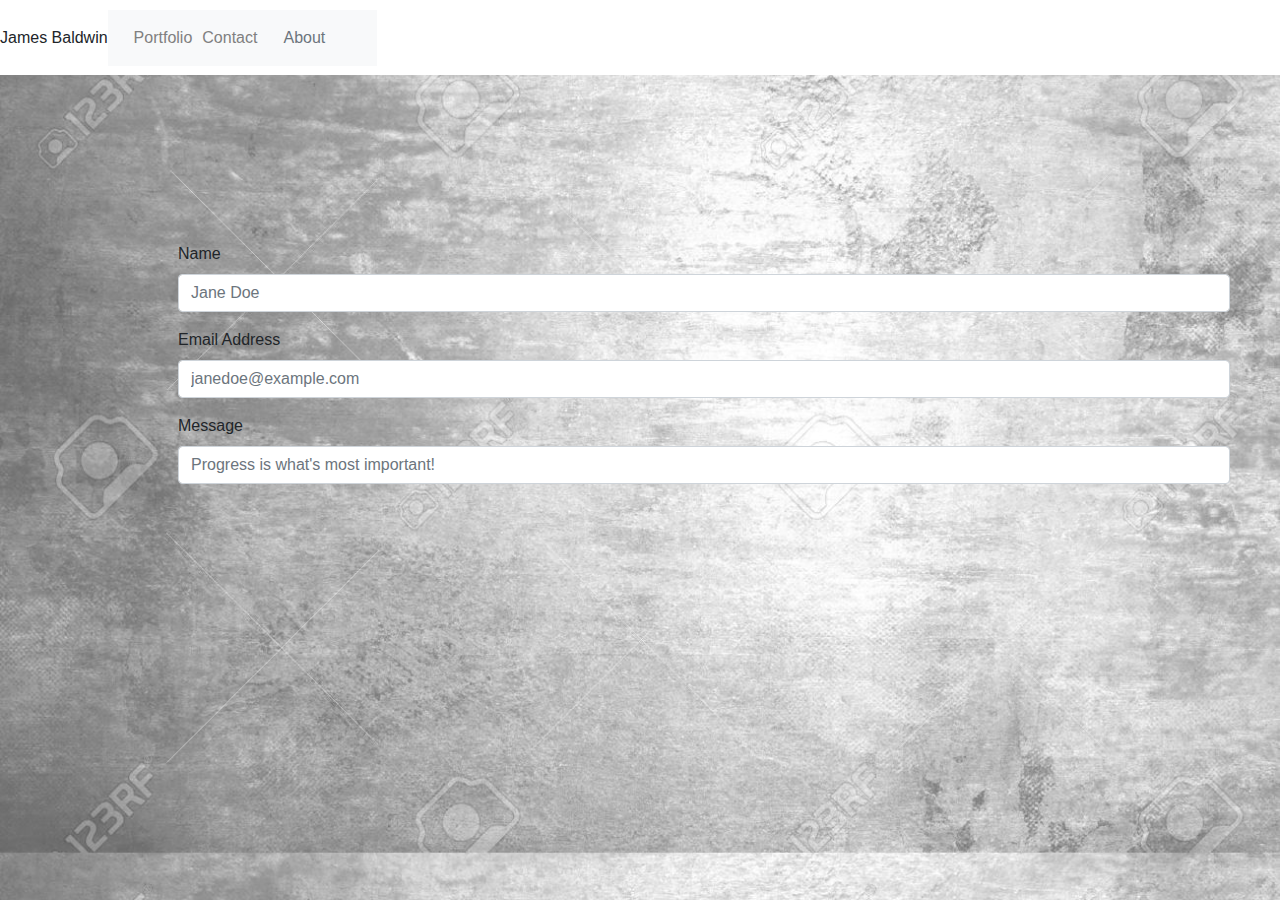
<file: contact.html>
<!DOCTYPE html>
<html lang="en">
<head>
    <meta charset="UTF-8">
    <meta name="viewport" content="width=device-width, initial-scale=1.0">
    <link rel="stylesheet" href="https://stackpath.bootstrapcdn.com/bootstrap/4.5.2/css/bootstrap.min.css" integrity="sha384-JcKb8q3iqJ61gNV9KGb8thSsNjpSL0n8PARn9HuZOnIxN0hoP+VmmDGMN5t9UJ0Z" crossorigin="anonymous">
    <link rel="stylesheet" href="style.css">
    <title>Document</title>
    <header>James Baldwin

        <nav class="navbar navbar-expand-lg navbar-light bg-light">
            
           
            <div class="collapse navbar-collapse" id="navbarNavAltMarkup">
              <div class="navbar-nav"></div>
                <a class="portfolio.html" href="#">Portfolio</a>
                <a class="contact.html" href="#">Contact</a>
                <a class="nav-link disabled" href="#" tabindex="-1" aria-disabled="true">About</a>
              </div>
            </div>
          </nav>
    </header>
</head>
<body>
    <form>
        <div class="form-group">
            <label for="exampleFormControlSelect1">Name</label>
            <input type="email" class="form-control" id="exampleFormControlInput1" placeholder="Jane Doe">
              
            </select>
          </div>
        <div class="form-group">
          <label for="exampleFormControlInput1">Email Address</label>
          <input type="email" class="form-control" id="exampleFormControlInput1" placeholder="janedoe@example.com">
        </div>
       
        <div class="form-group">
          <label for="exampleFormControlSelect2">Message</label>
          <input type="email" class="form-control" id="exampleFormControlInput1" placeholder="Progress is what's most important!">
            
          </select>
        </div>
      </form>
    
</body>
</html>
</file>
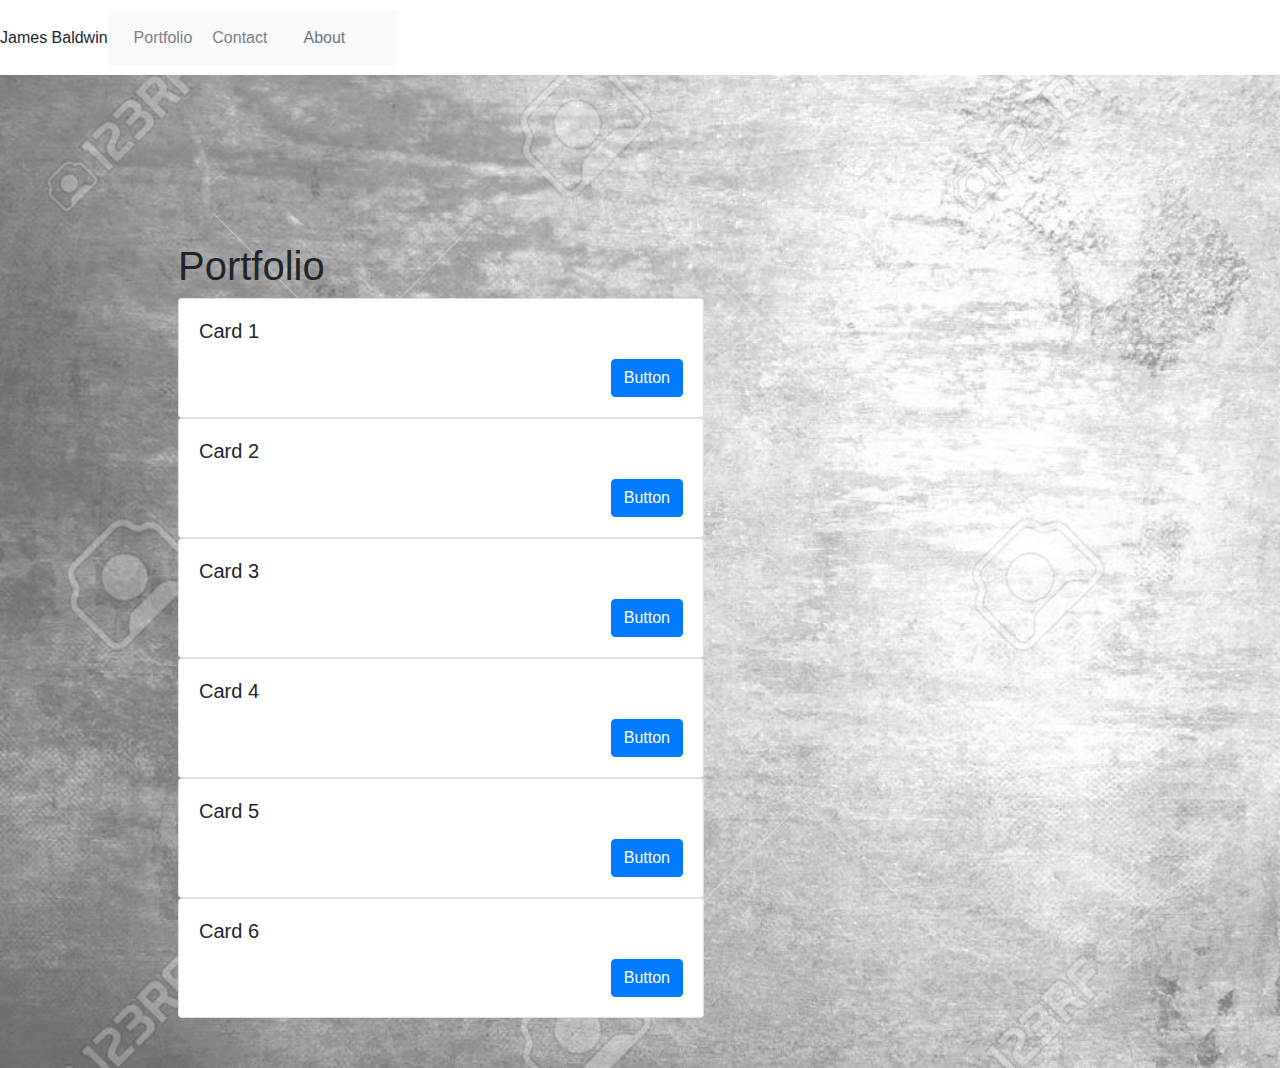
<file: portfolio.html>
<!DOCTYPE html>
<html lang="en">
<head>
    <meta charset="UTF-8">
    <meta name="viewport" content="width=device-width, initial-scale=1.0">
    <link rel="stylesheet" href="https://stackpath.bootstrapcdn.com/bootstrap/4.5.2/css/bootstrap.min.css" integrity="sha384-JcKb8q3iqJ61gNV9KGb8thSsNjpSL0n8PARn9HuZOnIxN0hoP+VmmDGMN5t9UJ0Z" crossorigin="anonymous">
    <link rel="stylesheet" href="style.css">
    <title>Document</title>
    <header>James Baldwin

        <nav class="navbar navbar-expand-lg navbar-light bg-light">
            
           
            <div class="collapse navbar-collapse" id="navbarNavAltMarkup">
              <div class="navbar-nav"></div>
                <a class="portfolio.html" href="#">Portfolio <link rel="stylesheet" href="portfolio.html"></a>
                <a class="contact.html" href="#">Contact <link rel="stylesheet" href="contact.html"></a>
                <a class="nav-link disabled" href="#" tabindex="-1" aria-disabled="true">About</a>
              </div>
            </div>
          </nav>
    </header>
</head>
<body>
    

<div>
  <h1>Portfolio</h1>
</div>


  <div class="card w-50">
    <div class="card-body">
      <h5 class="card-title">Card 1</h5>
      <p class="card-text"> </p>
      <a href="#" class="btn btn-primary">Button</a>
    </div>
  </div>
  
  <div class="card w-50">
    <div class="card-body">
      <h5 class="card-title">Card 2</h5>
      <p class="card-text"> </p>
      <a href="#" class="btn btn-primary">Button</a>
    </div>
  </div>

  <div class="card w-50">
    <div class="card-body">
      <h5 class="card-title">Card 3</h5>
      <p class="card-text"> </p>
      <a href="#" class="btn btn-primary">Button</a>
    </div>
  </div>

  <div class="card w-50">
    <div class="card-body">
      <h5 class="card-title">Card 4</h5>
      <p class="card-text"> </p>
      <a href="#" class="btn btn-primary">Button</a>
    </div>
  </div>

  <div class="card w-50">
    <div class="card-body">
      <h5 class="card-title">Card 5</h5>
      <p class="card-text"> </p>
      <a href="#" class="btn btn-primary">Button</a>
    </div>
  </div>

  <div class="card w-50">
    <div class="card-body">
      <h5 class="card-title">Card 6</h5>
      <p class="card-text"> </p>
      <a href="#" class="btn btn-primary">Button</a>
    </div>
  </div>

  
</body>
</html>
</file>
<file: style.css>
body {
        background-image: url("greybackground.jpg");
        
       }


header {
    background-color: white;
    position: fixed;
    top: 0;
    left: 0;
    right: 0;
    height: 75px;
    display: flex;
    align-items: center;
}

body {
    background-color: tomato;
    background-size: cover;
    font-family: 'Gill Sans', 'Gill Sans MT', Calibri, 'Trebuchet MS', sans-serif;
    margin-left: 10%;
    padding: 50px;
    margin-top: 15%;

}

header * {
    display: inline;
    margin-right: 10px;
}

header # {
    margin: 30px;
    
}

header a {
    color: grey;
    text-decoration: none;
}
a {
    float: right;
   margin-left: 0;
}
section {
    background-color: honeydew;
    padding: 18px;
    
  
}
</file>
